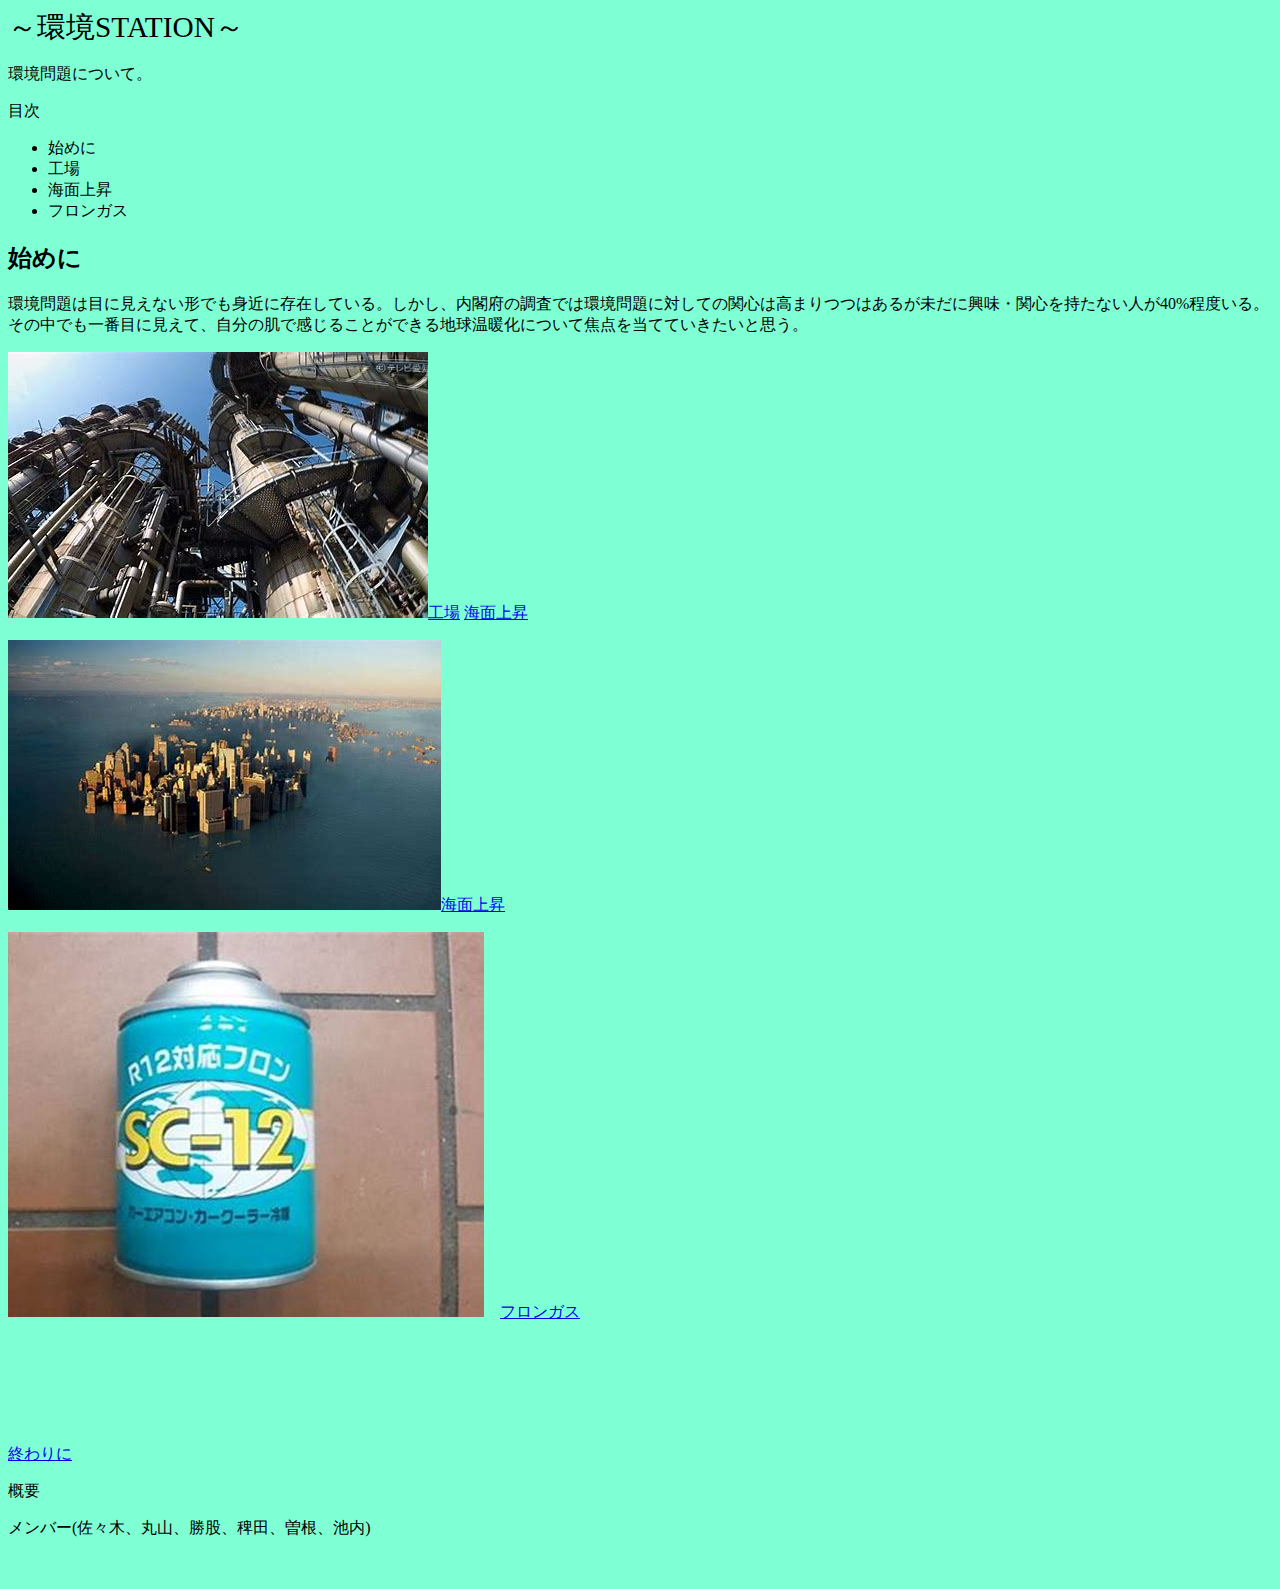
<file: index.html>
<html>

<head>
<style>
 body
 {background:#7fffd4;}
 {font-family:HG行書体;}
 {margin: 30px auto;}
</style>
</head>

<body lang=JA style='word-wrap:break-word;text-justify-trim:punctuation'>

<div class=WordSection1 style='layout-grid:18.0pt'>

<p class=MsoNormal><span style='font-size:22.0pt'>～環境<span lang=RU>STATION</span>～</span></p>

<p class=MsoNormal>環境問題について。</p>

<p class=MsoNormal>目次</p>

<ul>
 <li>始めに</li>

 <li>工場</li>

 <li>海面上昇</li>

 <li>フロンガス</li>

</ul>

<h2>始めに</h2>

<p class=MsoNormal>環境問題は目に見えない形でも身近に存在している。しかし、内閣府の調査では環境問題に対しての関心は高まりつつはあるが未だに興味・関心を持たない人が40%程度いる。その中でも一番目に見えて、自分の肌で感じることができる地球温暖化について焦点を当てていきたいと思う。</p>

<img src="工場.jpg"><a href="https://kaitoikeuchi.github.io/Kankyou.com/プロスタ.htm">工場</a>

<a href="https://kaitoikeuchi.github.io/Kankyou.com/工場による地球温暖化の影響.html" class="btn btn--orange btn--radius">海面上昇</a>

<p class=MsoNormal><img src="海面上昇.jpg"><a href="https://kaitoikeuchi.github.io/Kankyou.com/工場による地球温暖化の影響.html">海面上昇</a></p>

<p class=MsoNormal><img src="フロンガス.jpg">　<a href="https://kaitoikeuchi.github.io/Kankyou.com/フロンによるオゾン層の破壊２.htm" class="btn btn--yellow btn--cubic">フロンガス</a></p>


　　　　　　　　　　　　　　　　　　　　　　　　　　　　　　　　　　　　　　　　　　　　　　　
<p class=MsoNormal><span lang=RU>&nbsp;</span></p>

<p class=MsoNormal><span lang=RU>&nbsp;</span></p>

<p class=MsoNormal><a href="https://kaitoikeuchi.github.io/Kankyou.com/おわりに.htm">終わりに</a></p>

<p class=MsoNormal>概要</p>

<p class=MsoNormal>メンバー<span lang=RU>(</span>佐々木、丸山、勝股、稗田、曽根、池内<span lang=RU>)</span></p>

<p class=MsoNormal><span lang=RU>&nbsp;</span></p>
</file>
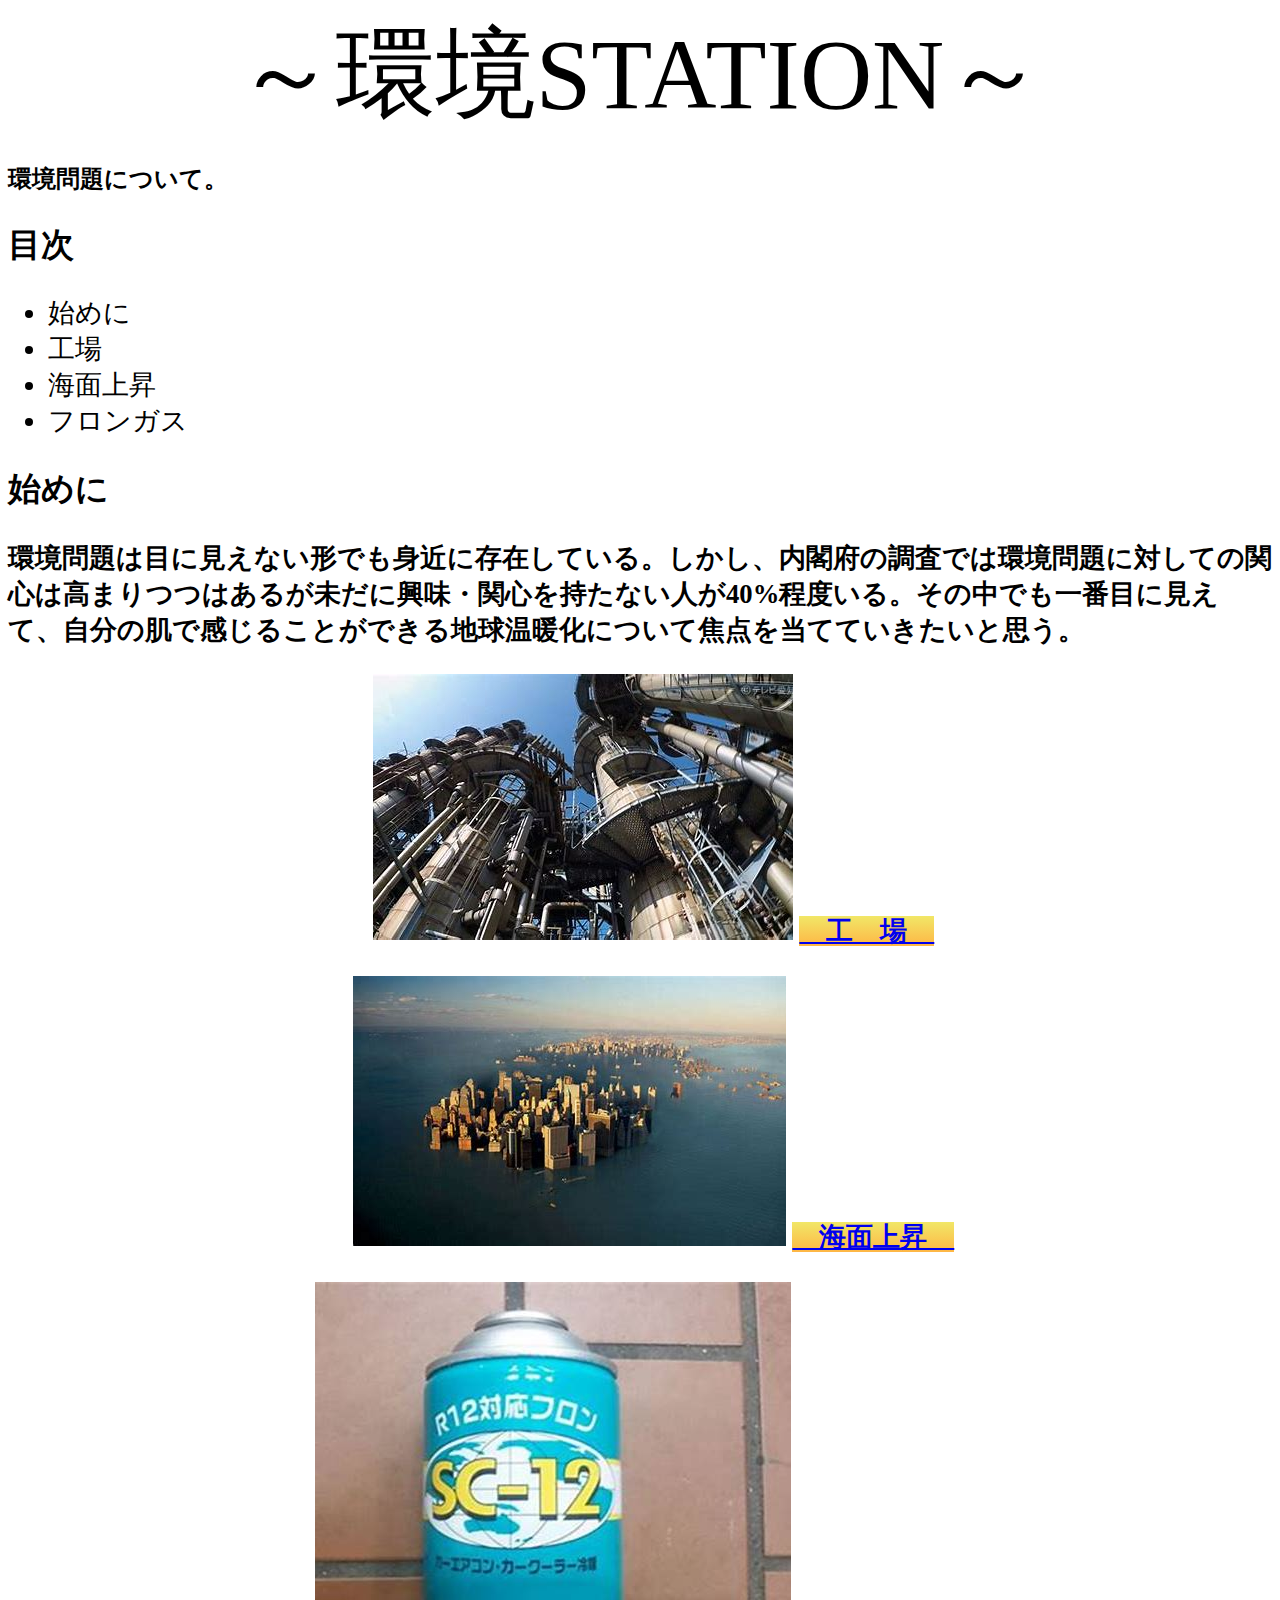
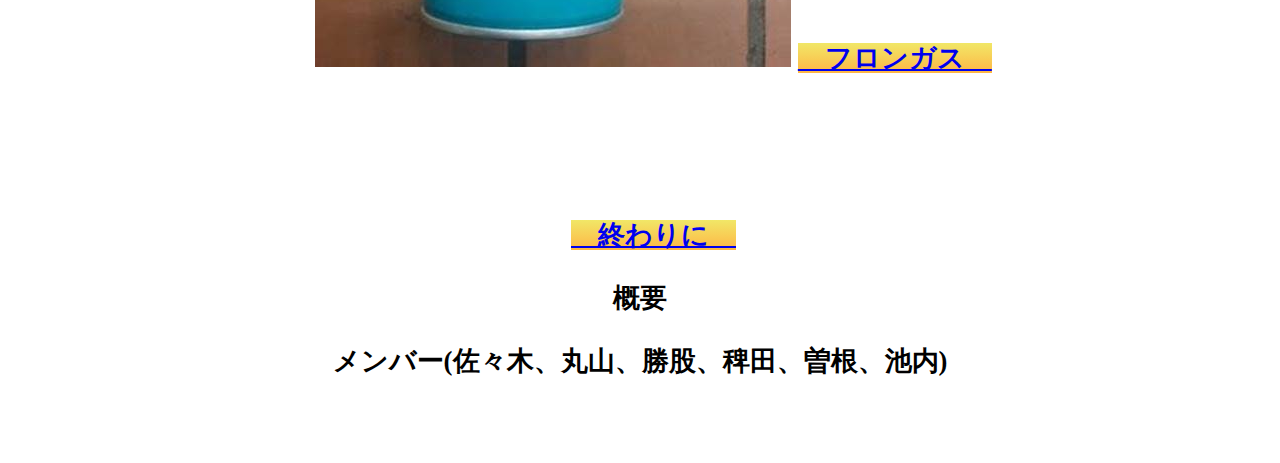
<file: ReadMe.html>
<html>

<head>
<style>
 body
 {font-family:HG行書体;}
 {margin: 40px auto;}
</style>
<link rel="stylesheet" type="text/css" href="stylesheet.css">
</head>

<body lang=JA style='word-wrap:break-word;text-justify-trim:punctuation'>

<div class=WordSection1 style='layout-grid:18.0pt'>

<p class=MsoNormal><span style='font-size:75.0pt'>～環境<span lang=RU>STATION</span>～</span></p>

<h2 class=MsoNormal>環境問題について。</h2>

<h2 class=MsoNormal style='font-size:25.0pt'>目次</h2>

<ul style='font-size:20.0pt'>
 <li>始めに</li>

 <li>工場</li>

 <li>海面上昇</li>

 <li>フロンガス</li>

</ul>

<h2 style='font-size:25.0pt'>始めに</h2>

<h3 class=MsoNormal style='font-size:20.0pt'>環境問題は目に見えない形でも身近に存在している。しかし、内閣府の調査では環境問題に対しての関心は高まりつつはあるが未だに興味・関心を持たない人が40%程度いる。その中でも一番目に見えて、自分の肌で感じることができる地球温暖化について焦点を当てていきたいと思う。</p>
 
<p class=MsoNormal><img src="工場.jpg">
 
 <a href="https://kaitoikeuchi.github.io/Kankyou.com/プロスタ.htm" class="btn btn-radius-solid btn--shadow">　工　場　<i class="fas fa-angle-right fa-position-right"></i></a>

<p class=MsoNormal><img src="海面上昇.jpg">
 
 <a href="https://kaitoikeuchi.github.io/Kankyou.com/工場による地球温暖化の影響.html" class="btn btn-radius-solid btn--shadow">　海面上昇　<i class="fas fa-angle-right fa-position-right"></i></a>

<p class=MsoNormal><img src="フロンガス.jpg">
 
 <a href="https://kaitoikeuchi.github.io/Kankyou.com/フロンによるオゾン層の破壊２.htm" class="btn btn-radius-solid btn--shadow">　フロンガス　<i class="fas fa-angle-right fa-position-right"></i></a>
　　　　　　　　　　　　　　　　　　　　　　　　　　　　　　　　　　　　　　　　　　　　　　　
<p class=MsoNormal><span lang=RU>&nbsp;</span></p>

<p class=MsoNormal><span lang=RU>&nbsp;</span></p>

<p class=MsoNormal><a href="https://kaitoikeuchi.github.io/Kankyou.com/おわりに.htm" class="btn btn-radius-solid btn--shadow">　終わりに　<i class="fas fa-angle-right fa-position-right"></i></a>

<p class=MsoNormal>概要</p>

<p class=MsoNormal>メンバー<span lang=RU>(</span>佐々木、丸山、勝股、稗田、曽根、池内<span lang=RU>)</span></p>

<p class=MsoNormal><span lang=RU>&nbsp;</span></p>
</file>
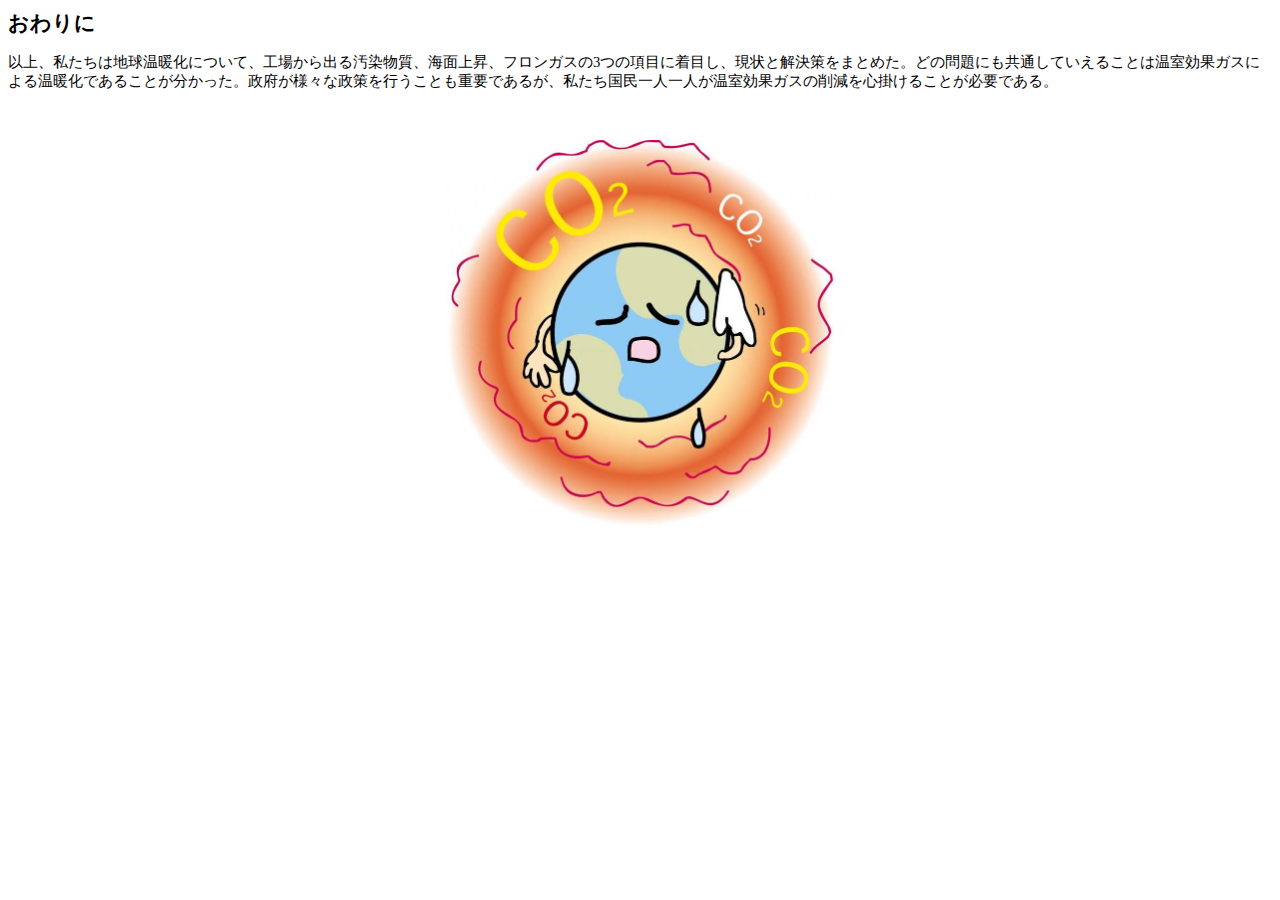
<file: おわりに.htm>
<html>

<head>


</head>

<body lang=JA style='word-wrap:break-word;text-justify-trim:punctuation'>

<div class=WordSection1 style='layout-grid:18.0pt'>

<p class=MsoNormal><b><span style='font-size:16.0pt;font-family:HGP創英角ﾎﾟｯﾌﾟ体'>おわりに</span></b></p>

<p class=MsoNormal><span style='font-size:11.0pt;font-family:"游ゴシック Light"'>以上、私たちは地球温暖化について、工場から出る汚染物質、海面上昇、フロンガスの<span
lang=EN-US>3</span>つの項目に着目し、現状と解決策をまとめた。どの問題にも共通していえることは温室効果ガスによる温暖化であることが分かった。政府が様々な政策を行うことも重要であるが、私たち国民一人一人が温室効果ガスの削減を心掛けることが必要である。</span></p>

<p class=MsoNormal><span lang=EN-US style='font-size:11.0pt;font-family:"游ゴシック Light"'>&nbsp;</span></p>

<p class=MsoNormal align=center style='text-align:center'><span lang=EN-US
style='font-size:11.0pt;font-family:"游ゴシック Light"'><img src="https://kaitoikeuchi.github.io/Kankyou.com/unnamed.png" alt="unnamed" width="388" height="388"></span></p>

</div>

</body>

</html>
</file>
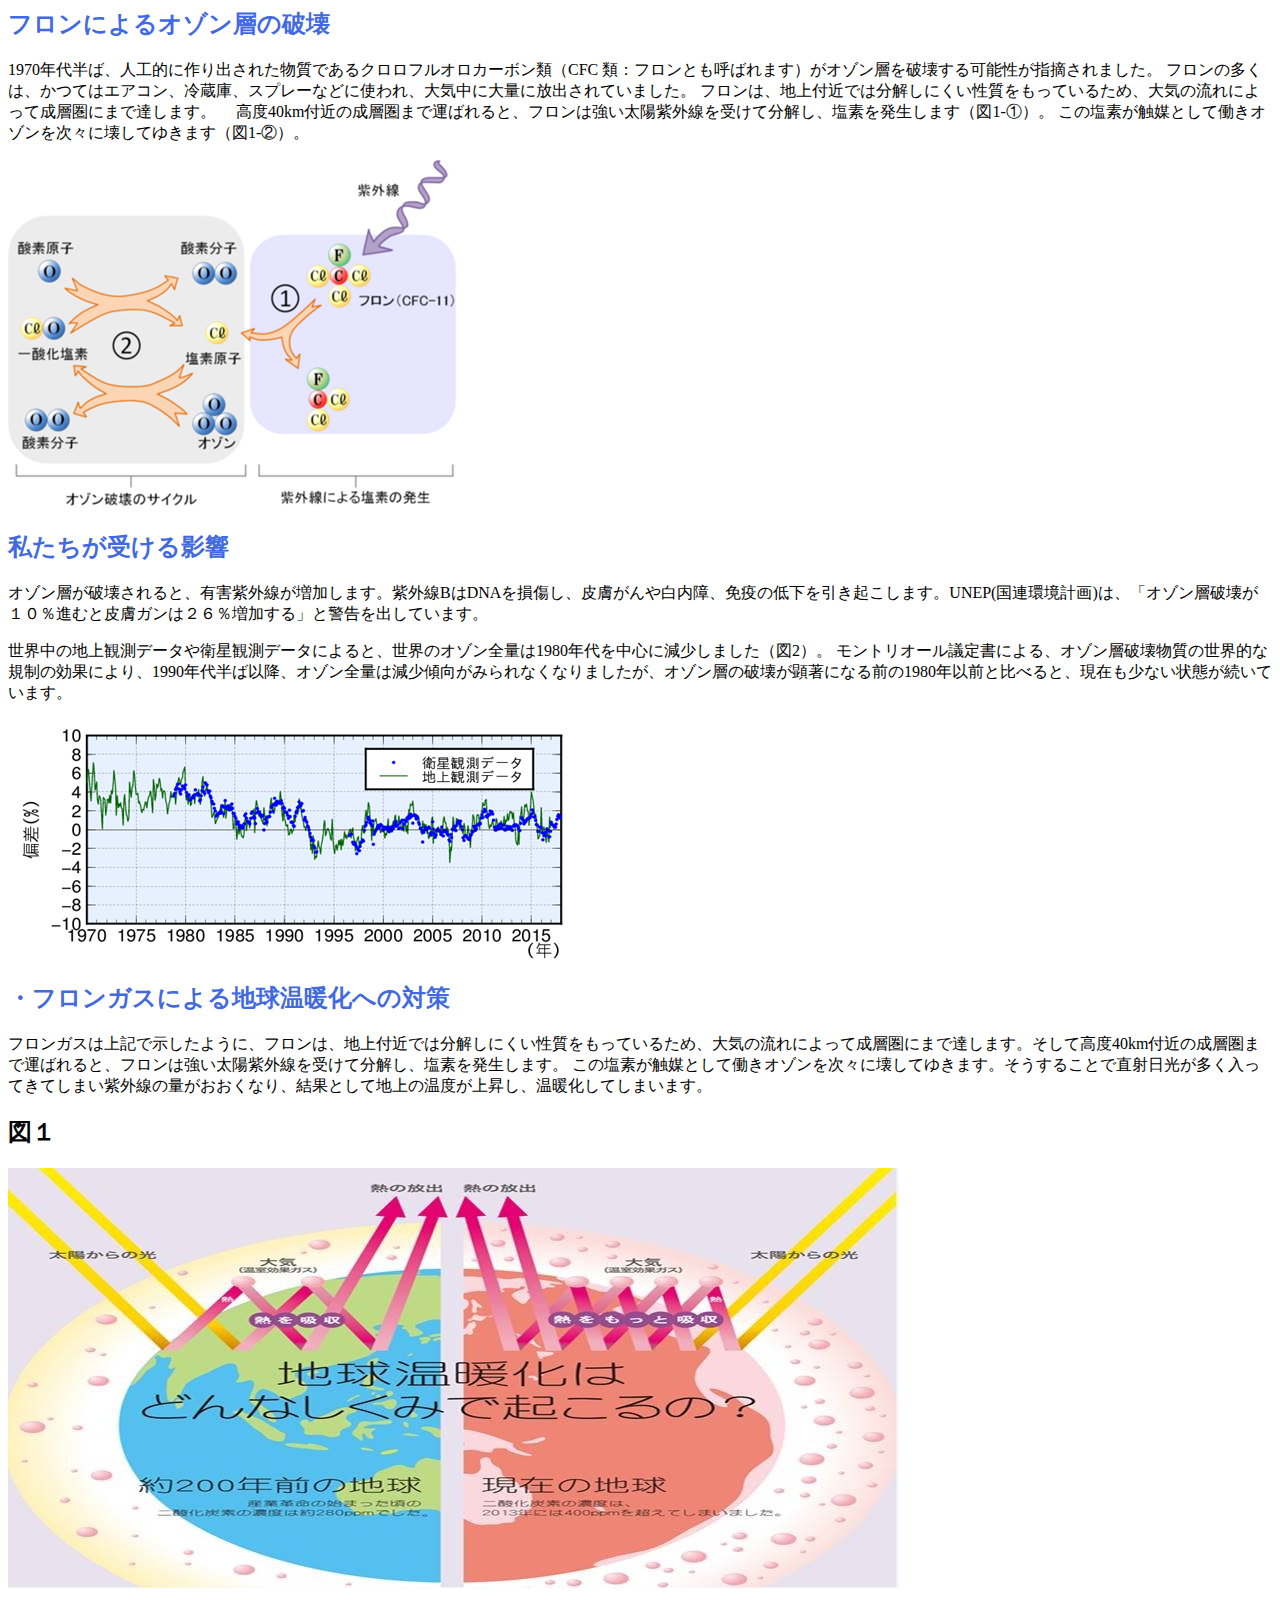
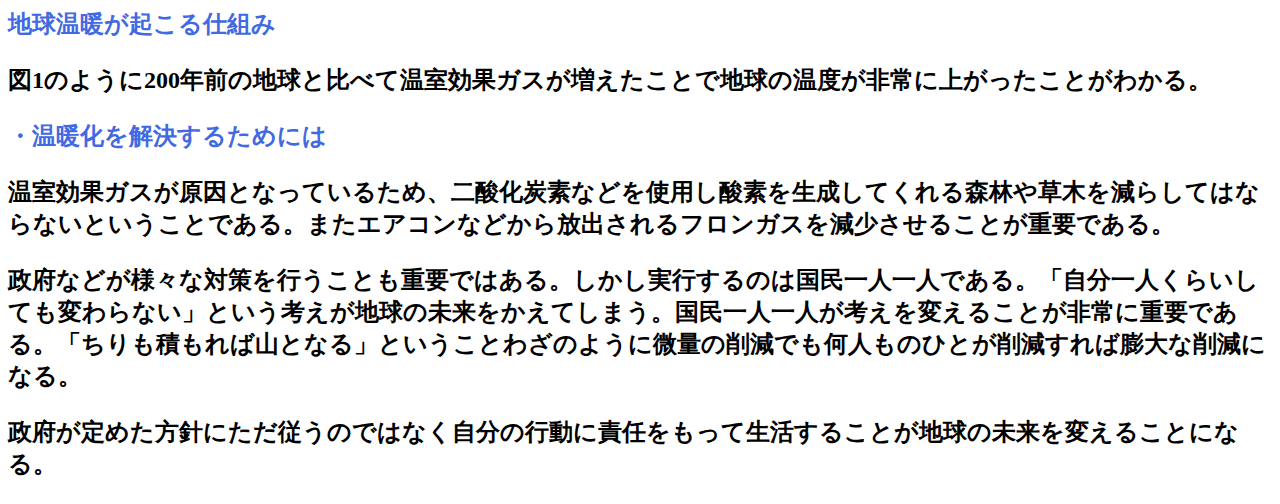
<file: フロンによるオゾン層の破壊２.htm>
<html>

<head>
<link rel="stylesheet" type="text/css" href="stylesheet.css">
</head>

<body>

<div>

<h2 class="Soka">フロンによるオゾン層の破壊</h2>
	<p>1970年代半ば、人工的に作り出された物質であるクロロフルオロカーボン類（CFC 類：フロンとも呼ばれます）がオゾン層を破壊する可能性が指摘されました。 フロンの多くは、かつてはエアコン、冷蔵庫、スプレーなどに使われ、大気中に大量に放出されていました。 フロンは、地上付近では分解しにくい性質をもっているため、大気の流れによって成層圏にまで達します。
　高度40km付近の成層圏まで運ばれると、フロンは強い太陽紫外線を受けて分解し、塩素を発生します（図1-①）。 この塩素が触媒として働きオゾンを次々に壊してゆきます（図1-②）。</p>
<img src="https://kaitoikeuchi.github.io/Kankyou.com/image001.png">

	<h2 class="Soka">私たちが受ける影響</h2>
	
	<p>オゾン層が破壊されると、有害紫外線が増加します。紫外線BはDNAを損傷し、皮膚がんや白内障、免疫の低下を引き起こします。UNEP(国連環境計画)は、「オゾン層破壊が１０％進むと皮膚ガンは２６％増加する」と警告を出しています。</p>

	<p>世界中の地上観測データや衛星観測データによると、世界のオゾン全量は1980年代を中心に減少しました（図2）。 モントリオール議定書による、オゾン層破壊物質の世界的な規制の効果により、1990年代半ば以降、オゾン全量は減少傾向がみられなくなりましたが、オゾン層の破壊が顕著になる前の1980年以前と比べると、現在も少ない状態が続いています。</p>
	
	
	
	<img src="https://kaitoikeuchi.github.io/Kankyou.com/image002.png">
									
										   <h2 class="Soka">・フロンガスによる地球温暖化への対策</h2>
										    
										   <p>フロンガスは上記で示したように、フロンは、地上付近では分解しにくい性質をもっているため、大気の流れによって成層圏にまで達します。そして高度40km付近の成層圏まで運ばれると、フロンは強い太陽紫外線を受けて分解し、塩素を発生します。 この塩素が触媒として働きオゾンを次々に壊してゆきます。そうすることで直射日光が多く入ってきてしまい紫外線の量がおおくなり、結果として地上の温度が上昇し、温暖化してしまいます。</p>
	
	<h2>図１</h2>
	
	<img src="https://kaitoikeuchi.github.io/Kankyou.com/資料１１.jpg">									    
	
	<h2 class="Soka">地球温暖が起こる仕組み<h2>
	
	
	<p>図1のように200年前の地球と比べて温室効果ガスが増えたことで地球の温度が非常に上がったことがわかる。</p>
		
		<h2 class="Soka">・温暖化を解決するためには<h2>
						
			
			<p>温室効果ガスが原因となっているため、二酸化炭素などを使用し酸素を生成してくれる森林や草木を減らしてはならないということである。またエアコンなどから放出されるフロンガスを減少させることが重要である。</p>
				
			<p>政府などが様々な対策を行うことも重要ではある。しかし実行するのは国民一人一人である。「自分一人くらいしても変わらない」という考えが地球の未来をかえてしまう。国民一人一人が考えを変えることが非常に重要である。「ちりも積もれば山となる」ということわざのように微量の削減でも何人ものひとが削減すれば膨大な削減になる。</p>
			
			<p>政府が定めた方針にただ従うのではなく自分の行動に責任をもって生活することが地球の未来を変えることになる。</p>
			
			</div>

</body>

</html>
</file>
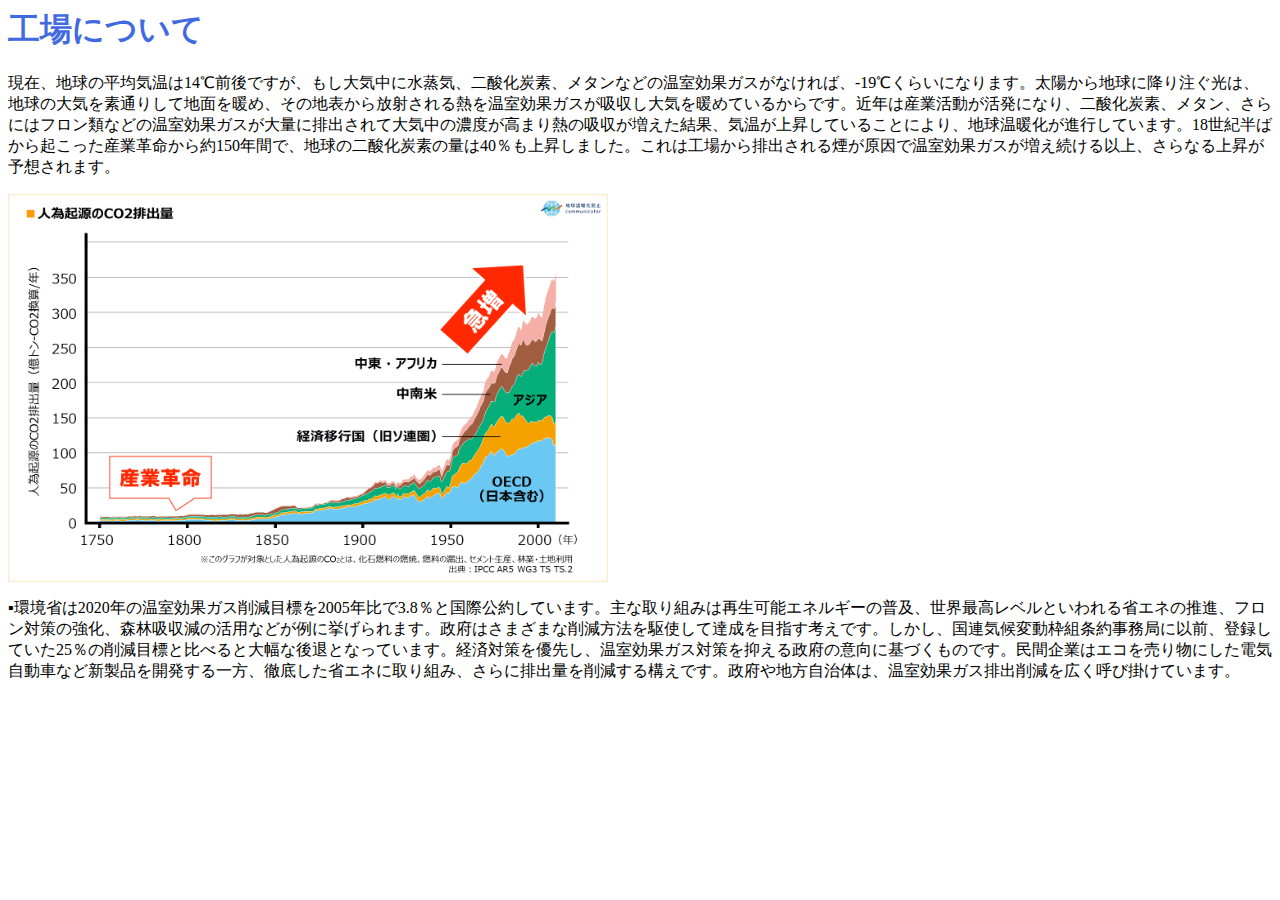
<file: プロスタ.htm>
<html>

<head>
<link rel="stylesheet" type="text/css" href="stylesheet.css">
</head>

<body>

<div>

<h1 class="Soka">工場について</h1>
	
	<p>現在、地球の平均気温は14℃前後ですが、もし大気中に水蒸気、二酸化炭素、メタンなどの温室効果ガスがなければ、-19℃くらいになります。太陽から地球に降り注ぐ光は、地球の大気を素通りして地面を暖め、その地表から放射される熱を温室効果ガスが吸収し大気を暖めているからです。近年は産業活動が活発になり、二酸化炭素、メタン、さらにはフロン類などの温室効果ガスが大量に排出されて大気中の濃度が高まり熱の吸収が増えた結果、気温が上昇していることにより、地球温暖化が進行しています。18世紀半ばから起こった産業革命から約150年間で、地球の二酸化炭素の量は40％も上昇しました。これは工場から排出される煙が原因で温室効果ガスが増え続ける以上、さらなる上昇が予想されます。</p>

	<img src="https://kaitoikeuchi.github.io/Kankyou.com/二酸化炭素.png" alt="二酸化炭素" width="600" height="388">
	
	<p>▪環境省は2020年の温室効果ガス削減目標を2005年比で3.8％と国際公約しています。主な取り組みは再生可能エネルギーの普及、世界最高レベルといわれる省エネの推進、フロン対策の強化、森林吸収減の活用などが例に挙げられます。政府はさまざまな削減方法を駆使して達成を目指す考えです。しかし、国連気候変動枠組条約事務局に以前、登録していた25％の削減目標と比べると大幅な後退となっています。経済対策を優先し、温室効果ガス対策を抑える政府の意向に基づくものです。民間企業はエコを売り物にした電気自動車など新製品を開発する一方、徹底した省エネに取り組み、さらに排出量を削減する構えです。政府や地方自治体は、温室効果ガス排出削減を広く呼び掛けています。</p>
</div>

</body>

</html>
</file>
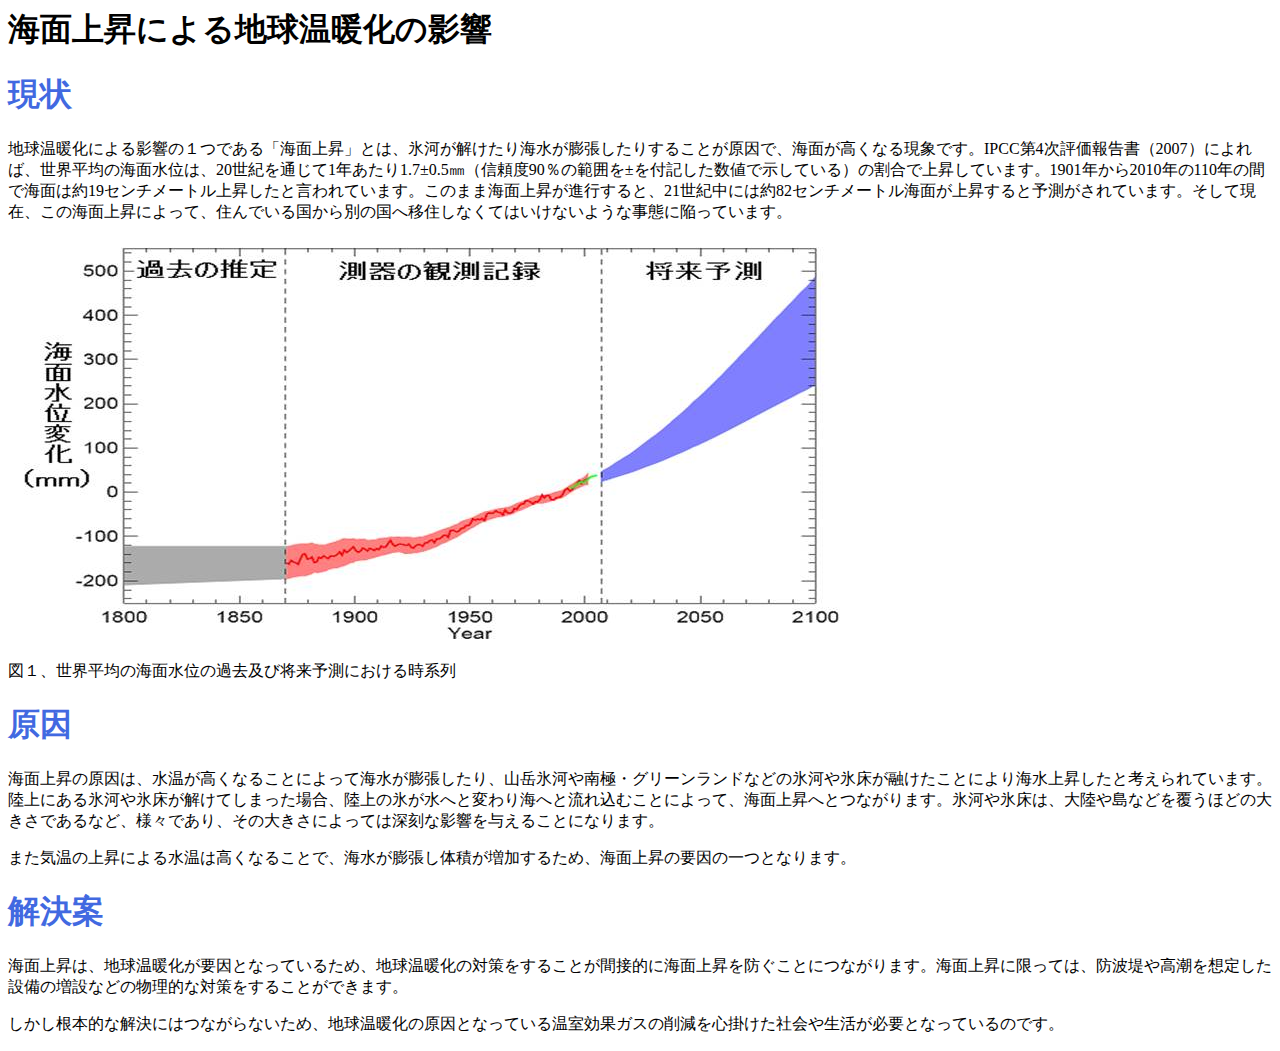
<file: 工場による地球温暖化の影響.html>
<html>

<head>
<h1>海面上昇による地球温暖化の影響</h1>
<link rel="stylesheet" type="text/css" href="stylesheet.css">
</head>

<body>

<div>

<h1 class="Soka">現状</h1>
	
	<p>地球温暖化による影響の１つである「海面上昇」とは、氷河が解けたり海水が膨張したりすることが原因で、海面が高くなる現象です。IPCC第4次評価報告書（2007）によれば、世界平均の海面水位は、20世紀を通じて1年あたり1.7±0.5㎜（信頼度90％の範囲を±を付記した数値で示している）の割合で上昇しています。1901年から2010年の110年の間で海面は約19センチメートル上昇したと言われています。このまま海面上昇が進行すると、21世紀中には約82センチメートル海面が上昇すると予測がされています。そして現在、この海面上昇によって、住んでいる国から別の国へ移住しなくてはいけないような事態に陥っています。</p>

<img src="https://kaitoikeuchi.github.io/Kankyou.com/%E5%B7%A5%E5%A0%B4%E5%86%99%E7%9C%9F.jpg">
	<p>図１、世界平均の海面水位の過去及び将来予測における時系列</p>

<h1 class="Soka">原因</h1>
	
	<p>海面上昇の原因は、水温が高くなることによって海水が膨張したり、山岳氷河や南極・グリーンランドなどの氷河や氷床が融けたことにより海水上昇したと考えられています。
陸上にある氷河や氷床が解けてしまった場合、陸上の氷が水へと変わり海へと流れ込むことによって、海面上昇へとつながります。氷河や氷床は、大陸や島などを覆うほどの大きさであるなど、様々であり、その大きさによっては深刻な影響を与えることになります。
</p>
	
	<p>また気温の上昇による水温は高くなることで、海水が膨張し体積が増加するため、海面上昇の要因の一つとなります。</p>
		
		<h1 class="Soka">解決案</h1>
		
		<p>海面上昇は、地球温暖化が要因となっているため、地球温暖化の対策をすることが間接的に海面上昇を防ぐことにつながります。海面上昇に限っては、防波堤や高潮を想定した設備の増設などの物理的な対策をすることができます。</p>
		
		<p>しかし根本的な解決にはつながらないため、地球温暖化の原因となっている温室効果ガスの削減を心掛けた社会や生活が必要となっているのです。</p>
		
		</div>

</body>

</html>
</file>
<file: stylesheet.css>
.Soka{
　font-size:40px;
  color:#4169e1;
  font-family:sans-serif;
}

a.btn-radius-solid {
  background: #f1e767;
  background: -webkit-gradient(linear, left top, left bottom, from(#f1e767), to(#feb645));
  background: -webkit-linear-gradient(top, #f1e767 0%, #feb645 100%);
  background: linear-gradient(to bottom, #f1e767 0%, #feb645 100%);
}

a.btn-radius-solid:hover {
  background: -webkit-gradient(linear, left bottom, left top, from(#f1e767), to(#feb645));
  background: -webkit-linear-gradient(bottom, #f1e767 0%, #feb645 100%);
  background: linear-gradient(to top, #f1e767 0%, #feb645 100%);
}

p.MsoNormal {
  text-align: center
}
</file>
